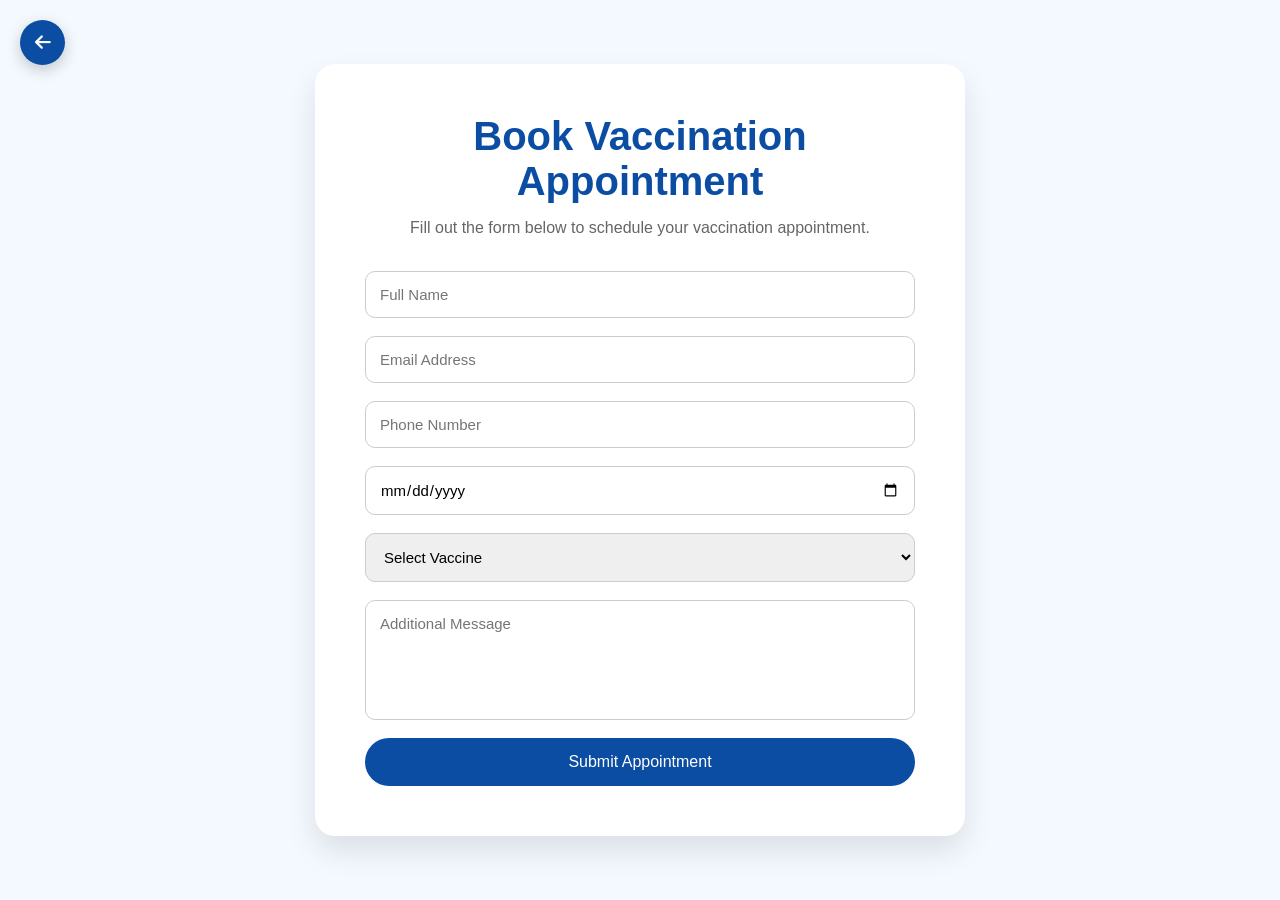
<file: form.html>
<!DOCTYPE html>
<html lang="en">
<head>
  <meta charset="UTF-8">
  <meta name="viewport" content="width=device-width, initial-scale=1.0">

  <title>Book Appointment</title>

  <!-- CSS FILE -->
  <link rel="stylesheet" href="form.css">

  <!-- FONT AWESOME -->
  <link rel="stylesheet" href="https://cdnjs.cloudflare.com/ajax/libs/font-awesome/6.5.0/css/all.min.css">

</head>

<body>

<!-- BACK ARROW -->

<a href="index.html" class="back-arrow">
  <i class="fa-solid fa-arrow-left"></i>
</a>


<!-- APPOINTMENT FORM SECTION -->

<section class="appointment-section">

  <div class="appointment-container">

    <h1>Book Vaccination Appointment</h1>

    <p>
      Fill out the form below to schedule your vaccination appointment.
    </p>

    <!-- FORM -->

    <form onsubmit="showMessage(event)">

      <input type="text" placeholder="Full Name" required>

      <input type="email" placeholder="Email Address" required>

      <input type="tel" placeholder="Phone Number" required>

      <input type="date" required>

      <!-- VACCINE OPTIONS -->

      <select required>

        <option value="">Select Vaccine</option>

        <option>Covid-19 Vaccine</option>
        <option>Flu Vaccine</option>
        <option>Hepatitis A Vaccine</option>
        <option>Hepatitis B Vaccine</option>
        <option>Child Vaccination</option>
        <option>Polio Vaccine</option>
        <option>Tetanus Vaccine</option>
        <option>Rabies Vaccine</option>
        <option>Chickenpox Vaccine</option>
        <option>Measles Vaccine</option>
        <option>HPV Vaccine</option>
        <option>Typhoid Vaccine</option>
        <option>Meningitis Vaccine</option>
        <option>Pneumonia Vaccine</option>
        <option>Dengue Vaccine</option>
        <option>BCG (Tuberculosis) Vaccine</option>

      </select>

      <textarea placeholder="Additional Message"></textarea>

      <button type="submit">
        Submit Appointment
      </button>

    </form>

    <!-- SUCCESS MESSAGE -->

    <p id="success-message">
      Appointment Submitted Successfully ✅
    </p>

  </div>

</section>


<!-- JAVASCRIPT -->

<script>

function showMessage(event){

  event.preventDefault();

  document.getElementById("success-message").style.display = "block";

}

</script>

</body>
</html>
</file>
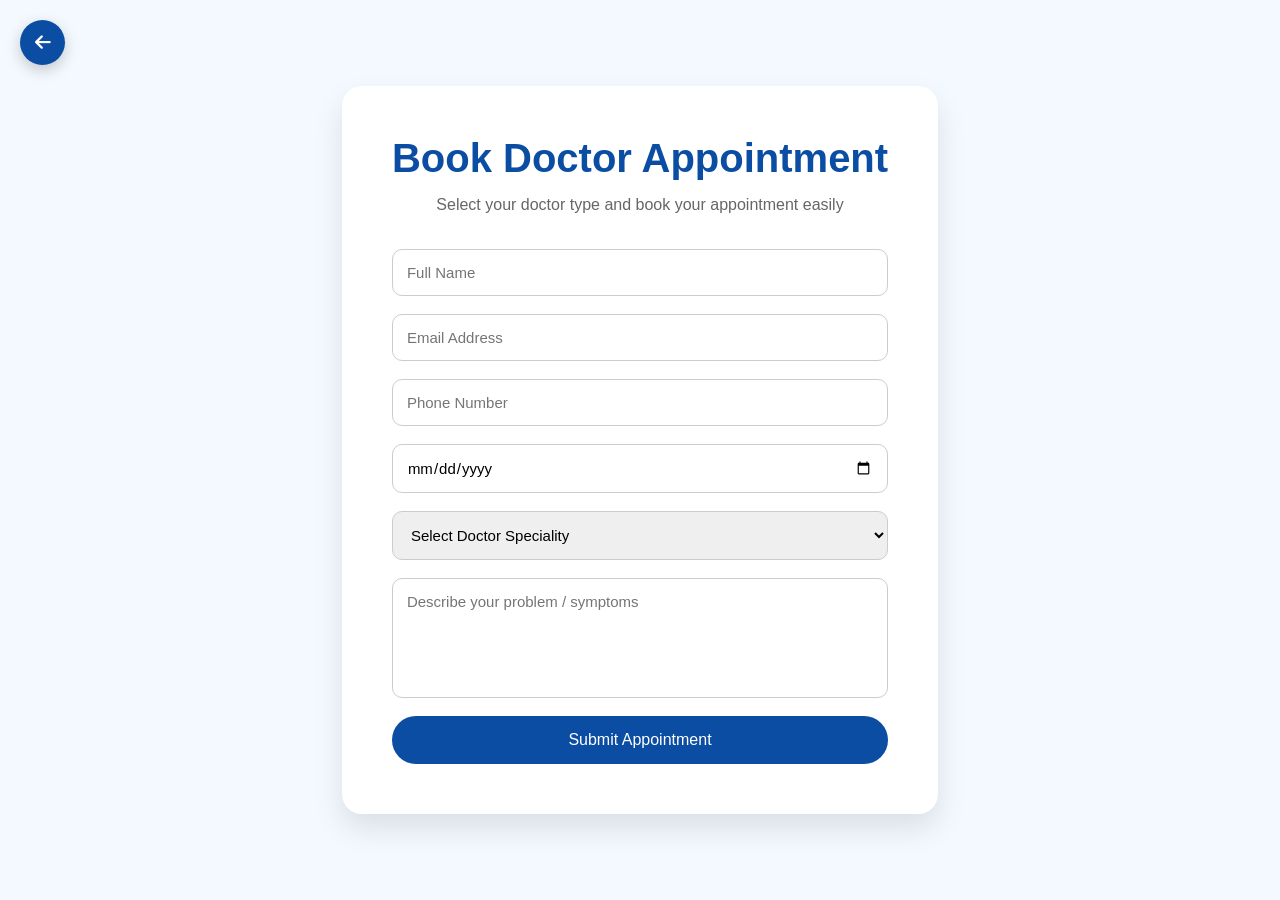
<file: PT.html>
<!DOCTYPE html>
<html lang="en">
<head>
  <meta charset="UTF-8">
  <meta name="viewport" content="width=device-width, initial-scale=1.0">

  <title>Book Doctor Appointment</title>

  <link rel="stylesheet" href="PT.css">

  <link rel="stylesheet" href="https://cdnjs.cloudflare.com/ajax/libs/font-awesome/6.5.0/css/all.min.css">

</head>

<body>

<!-- BACK ARROW -->
<a href="index.html" class="back-arrow">
  <i class="fa-solid fa-arrow-left"></i>
</a>

<section class="appointment-section">

  <div class="appointment-container">

    <h1>Book Doctor Appointment</h1>

    <p>Select your doctor type and book your appointment easily</p>

    <form onsubmit="showMessage(event)">

      <input type="text" placeholder="Full Name" required>

      <input type="email" placeholder="Email Address" required>

      <input type="tel" placeholder="Phone Number" required>

      <input type="date" required>

      <!-- DOCTOR SPECIALITY -->
      <select required>
        <option value="">Select Doctor Speciality</option>

        <option>General Physician (GP)</option>
        <option>Gynecologist (Gyno)</option>
        <option>Pediatrician (Children Doctor)</option>
        <option>Dentist</option>
        <option>Dermatologist (Skin Specialist)</option>
        <option>Cardiologist (Heart Specialist)</option>
        <option>Neurologist (Brain & Nerves)</option>
        <option>Orthopedic Surgeon (Bones Specialist)</option>
        <option>ENT Specialist (Ear, Nose, Throat)</option>
        <option>Ophthalmologist (Eye Specialist)</option>
        <option>Psychiatrist (Mental Health Doctor)</option>
        <option>Surgeon (Operation Specialist)</option>
        <option>Radiologist (X-ray / Imaging Doctor)</option>
        <option>Anesthesiologist (Surgery Anesthesia)</option>
        <option>Urologist (Urinary System Specialist)</option>

      </select>

      <textarea placeholder="Describe your problem / symptoms"></textarea>

      <button type="submit">Submit Appointment</button>

    </form>

    <p id="success-message">Appointment Submitted Successfully ✅</p>

  </div>

</section>

<script>
function showMessage(event){
  event.preventDefault();
  document.getElementById("success-message").style.display = "block";
}
</script>

</body>
</html>
</file>
<file: form.css>
/* GLOBAL */

*{
  margin:0;
  padding:0;
  box-sizing:border-box;
  font-family:Arial, sans-serif;
}

body{
  background:#f4f9ff;
  min-height:100vh;
  display:flex;
  justify-content:center;
  align-items:center;
  padding:20px;
}

/* BACK ARROW */

.back-arrow{
  position:fixed;
  top:20px;
  left:20px;

  width:45px;
  height:45px;

  background:#0a4da3;
  color:white;

  display:flex;
  justify-content:center;
  align-items:center;

  border-radius:50%;

  text-decoration:none;

  font-size:18px;

  box-shadow:0 5px 15px rgba(0,0,0,0.2);

  transition:0.3s;
}

.back-arrow:hover{
  transform:translateX(-5px);
  background:#06357a;
}

/* FORM BOX */

.appointment-container{
  width:100%;
  max-width:650px;

  background:white;

  padding:50px;

  border-radius:20px;

  box-shadow:0 15px 30px rgba(0,0,0,0.1);
}

/* HEADING */

.appointment-container h1{
  text-align:center;

  color:#0a4da3;

  font-size:40px;

  margin-bottom:10px;
}

.appointment-container p{
  text-align:center;

  color:#666;

  margin-bottom:30px;

  line-height:1.7;
}

/* FORM */

form{
  display:flex;
  flex-direction:column;

  gap:18px;
}

form input,
form select,
form textarea{

  padding:14px;

  border:1px solid #ccc;

  border-radius:10px;

  font-size:15px;

  outline:none;

  transition:0.3s;
}

form input:focus,
form select:focus,
form textarea:focus{
  border-color:#0a4da3;
  box-shadow:0 0 5px rgba(10,77,163,0.3);
}

form textarea{
  height:120px;
  resize:none;
}

/* BUTTON */

form button{

  padding:15px;

  border:none;

  background:#0a4da3;
  color:white;

  border-radius:30px;

  font-size:16px;

  cursor:pointer;

  transition:0.3s;
}

form button:hover{
  background:#06357a;
  transform:translateY(-3px);
}

/* SUCCESS MESSAGE */

#success-message{

  display:none;

  text-align:center;

  color:green;

  font-size:18px;

  margin-top:20px;

  font-weight:bold;
}

/* RESPONSIVE */

@media(max-width:600px){

  .appointment-container{
    padding:30px;
  }

  .appointment-container h1{
    font-size:30px;
  }

}
</file>
<file: PT.css>
/* GLOBAL */

*{
  margin:0;
  padding:0;
  box-sizing:border-box;
  font-family:Arial, sans-serif;
}

body{
  background:#f4f9ff;
  min-height:100vh;
  display:flex;
  justify-content:center;
  align-items:center;
  padding:20px;
}

/* BACK ARROW */

.back-arrow{
  position:fixed;
  top:20px;
  left:20px;

  width:45px;
  height:45px;

  background:#0a4da3;
  color:white;

  display:flex;
  justify-content:center;
  align-items:center;

  border-radius:50%;

  text-decoration:none;

  font-size:18px;

  box-shadow:0 5px 15px rgba(0,0,0,0.2);

  transition:0.3s;
}

.back-arrow:hover{
  transform:translateX(-5px);
  background:#06357a;
}

/* FORM BOX */

.appointment-container{
  width:100%;
  max-width:650px;

  background:white;

  padding:50px;

  border-radius:20px;

  box-shadow:0 15px 30px rgba(0,0,0,0.1);
}

/* HEADING */

.appointment-container h1{
  text-align:center;
  color:#0a4da3;
  font-size:40px;
  margin-bottom:10px;
}

.appointment-container p{
  text-align:center;
  color:#666;
  margin-bottom:30px;
  line-height:1.7;
}

/* FORM */

form{
  display:flex;
  flex-direction:column;
  gap:18px;
}

form input,
form select,
form textarea{

  padding:14px;

  border:1px solid #ccc;

  border-radius:10px;

  font-size:15px;

  outline:none;

  transition:0.3s;
}

form input:focus,
form select:focus,
form textarea:focus{
  border-color:#0a4da3;
  box-shadow:0 0 5px rgba(10,77,163,0.3);
}

form textarea{
  height:120px;
  resize:none;
}

/* BUTTON */

form button{

  padding:15px;

  border:none;

  background:#0a4da3;
  color:white;

  border-radius:30px;

  font-size:16px;

  cursor:pointer;

  transition:0.3s;
}

form button:hover{
  background:#06357a;
  transform:translateY(-3px);
}

/* SUCCESS MESSAGE */

#success-message{
  display:none;
  text-align:center;
  color:green;
  font-size:18px;
  margin-top:20px;
  font-weight:bold;
}

/* RESPONSIVE */

@media(max-width:600px){

  .appointment-container{
    padding:30px;
  }

  .appointment-container h1{
    font-size:30px;
  }

}
</file>
